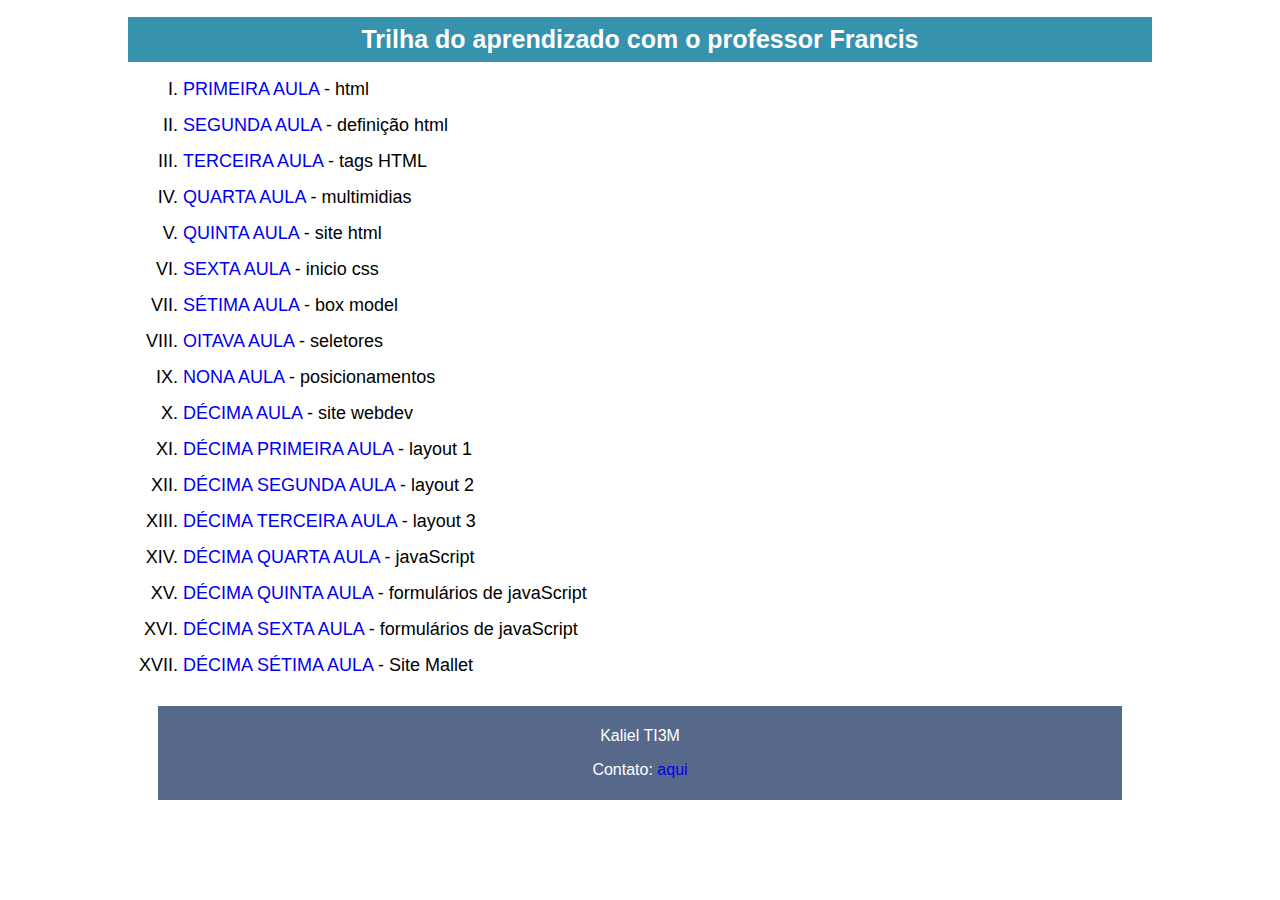
<file: index.html>
<!DOCTYPE html>
<html lang="en">
<head>
    <meta charset="UTF-8">
    <meta http-equiv="X-UA-Compatible" content="IE=edge">
    <meta name="viewport" content="width=device-width, initial-scale=1.0">
    <title>Trilha do Aprendizado</title>

    <link rel="stylesheet" href="style.css">

    <script type="text/javascript" src="js.js"></script>

</head>

<body>
    
    <header>
        <h1>Trilha do aprendizado com o professor Francis</h1>
    </header>

    <article>
        <section>
            <ol type="I">
                <li><a class="links" href="aulas/Aula01/Ex01.html">Primeira aula</a> - html</li>
                <li><a class="links" href="aulas/Aula02/RDE05_index_base.html">Segunda aula</a> - definição html</li>
                <li><a class="links" href="aulas/Aula05 - Atividade/index.html">Terceira aula</a> - tags HTML</li>
                <li><a class="links" href="aulas/Aula06 - Multimídias/Aula09-Multimídias.html">Quarta aula</a> - multimidias</li> 
                <li><a class="links" href="aulas/Aula07 - Atividade/index.html">Quinta aula</a> - site html</li>
                <li><a class="links" href="aulas/Aula08 - CSS/index.html">Sexta aula</a> - inicio css</li>
                <li><a class="links" href="aulas/Aula09 - Box Model/exercicio.html">Sétima aula</a> - box model</li>
                <li><a class="links" href="aulas/Aula10 - Seletores/RDE12_DWEB_Texto.html">Oitava aula</a> - seletores</li>
                <li><a class="links" href="aulas/Aula11 - Posicionamento/index.html">Nona aula</a> - posicionamentos</li>
                <li><a class="links" href="aulas/Aula12 - Projeto CSS/index.html">Décima aula</a> - site webdev</li>
                <li><a class="links" href="aulas/Aula13 - Layout/Aula21-Layout.html">Décima primeira aula</a> - layout 1</li>
                <li><a class="links" href="aulas/Aula13 - Layout/Aula21-Layout2.html">Décima segunda aula</a> - layout 2</li>
                <li><a class="links" href="aulas/Aula13 - Layout/Aula21-Layout3.html">Décima terceira aula</a> - layout 3</li>
                <li><a class="links" href="aulas/Aula14 - JavaScript/index.html">Décima quarta aula</a> - javaScript</li>
                <li><a class="links" href="aulas/Aula15 - Formulários/formularios.html">Décima quinta aula</a> - formulários de javaScript</li>
                <li><a class="links" href="aulas/Aula15 - Formulários/formularios2.html">Décima sexta aula</a> - formulários de javaScript</li>
                <li><a class="links" href="aulas/Aula16 - Site Mallet/index.html">Décima sétima aula</a> - Site Mallet</li>
            </ol>
        </section>
    </article>

    <footer>
        <p>Kaliel TI3M</p>
        <p>Contato: <a href="mailto:kalielvinicius99@gmail.com" class="email"> aqui</a>
    </footer>

</body>

</html>
</file>
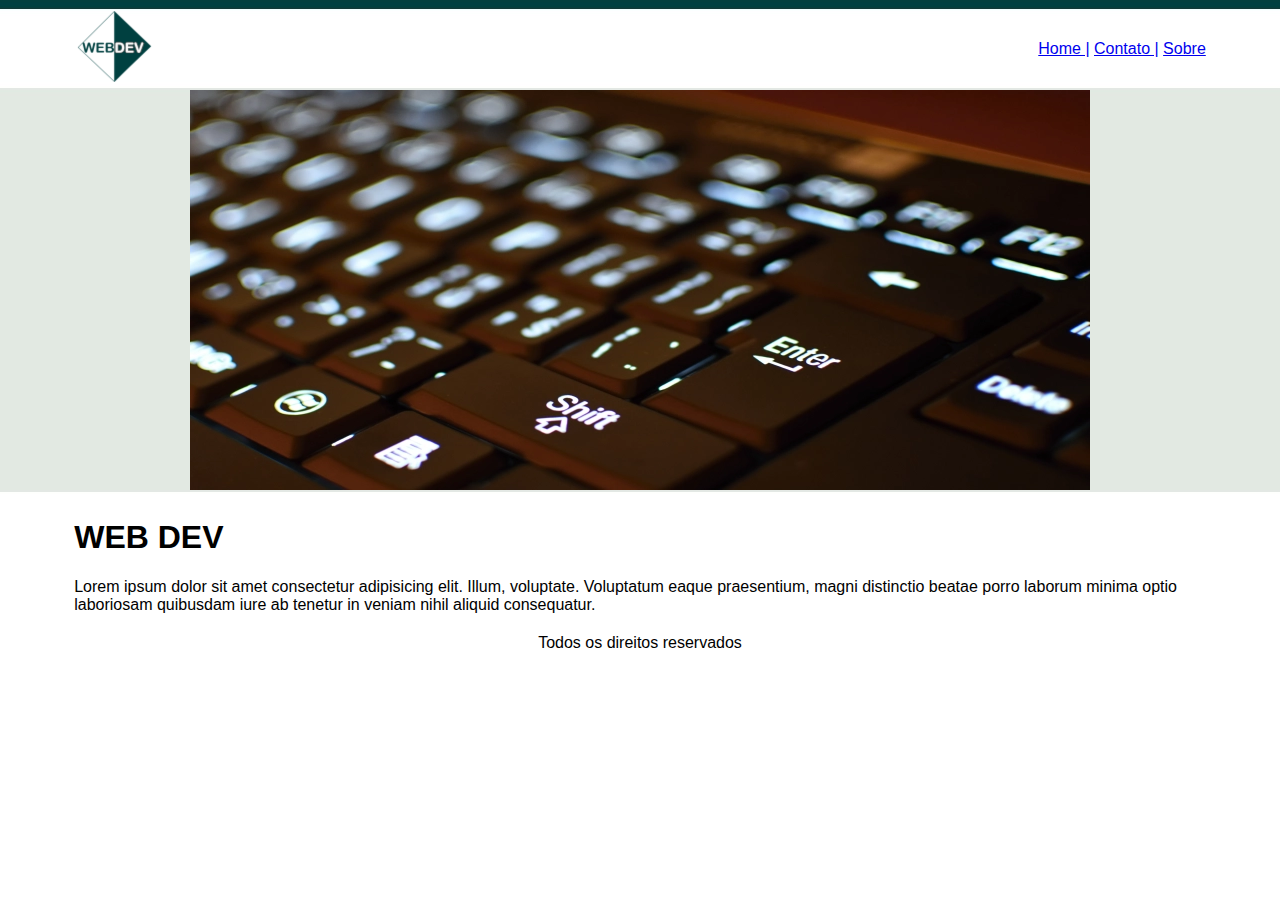
<file: aulas/Aula07 - Atividade/index.html>
<!DOCTYPE html>
<html lang="pt-BR">

<head>
    <meta charset="UTF-8">
    <meta http-equiv="X-UA-Compatible" content="IE=edge">
    <meta name="viewport" content="width=device-width, initial-scale=1.0">
    <title>WEB DEV</title>
</head>

<body background="img/fundo_index.jpg">
    <font face="arial">
    
    <table border="0" width="90%" align="center">
        <tr>
            <td>
                <img src="img/logo.png" alt="Logo WEB DEV">
            </td>
            <td align="right">
                <a href="index.html">Home |</a>
                <a href="contato.html">Contato |</a>
                <a href="sobre.html">Sobre</a>
            </td>
        </tr>

        <tr>
            <td colspan="2" align="center">
                <img src="img/keyboard-in-close-up.webp" alt="Foto da capa">
            </td>
        </tr>

        <tr>
            <td colspan="2">
                <h1>WEB DEV</h1>
                <p>Lorem ipsum dolor sit amet consectetur adipisicing elit. Illum, voluptate. Voluptatum eaque praesentium, magni distinctio beatae porro laborum minima optio laboriosam quibusdam iure ab tenetur in veniam nihil aliquid consequatur.</p>
            </td>
        </tr>

        <tr>
            <td colspan="2" align="center">
                Todos os direitos reservados
            </td>
        </tr>
    </table>

</font>
</body>


</html>
</file>
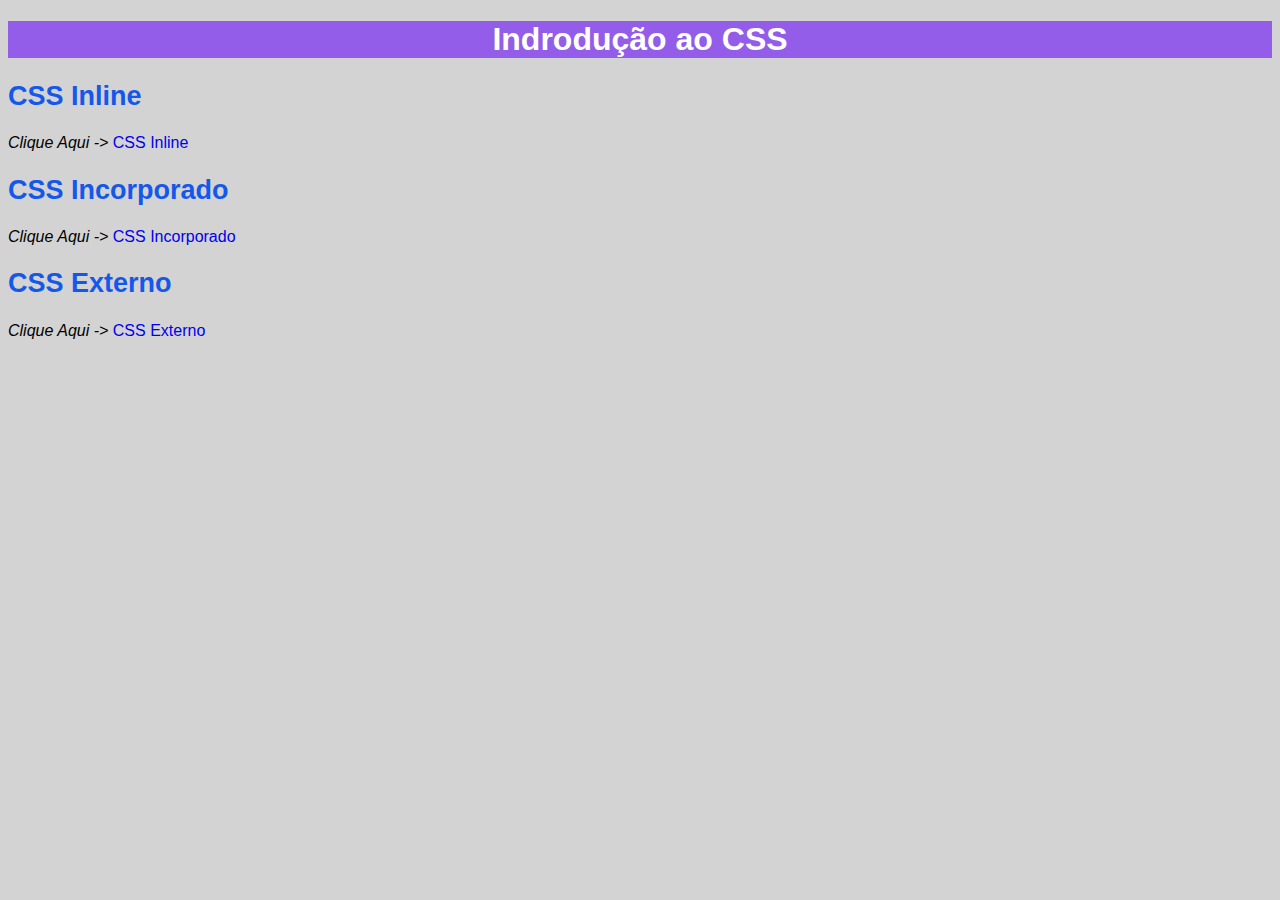
<file: aulas/Aula08 - CSS/index.html>
<!DOCTYPE html>
<html lang="en">
<head>
    <meta charset="UTF-8">
    <meta http-equiv="X-UA-Compatible" content="IE=edge">
    <meta name="viewport" content="width=device-width, initial-scale=1.0">
    <title>Introdução ao CSS</title>

    <link rel="stylesheet" href="css/style2.css"> 

</head>

<body>
    
    <h1>Indrodução ao CSS</h1>

    <h2>CSS Inline</h2>
    <em>Clique Aqui -></em> <a href="CSS_inline.html" target="_blank">CSS Inline</a>

    <h2>CSS Incorporado</h2>
    <em>Clique Aqui -></em> <a href="CSS_incorporado.html" target="_blank">CSS Incorporado</a>

    <h2>CSS Externo</h2>
    <em>Clique Aqui -></em> <a href="CSS_externo.html" target="_blank">CSS Externo</a>

</body>

</html>
</file>
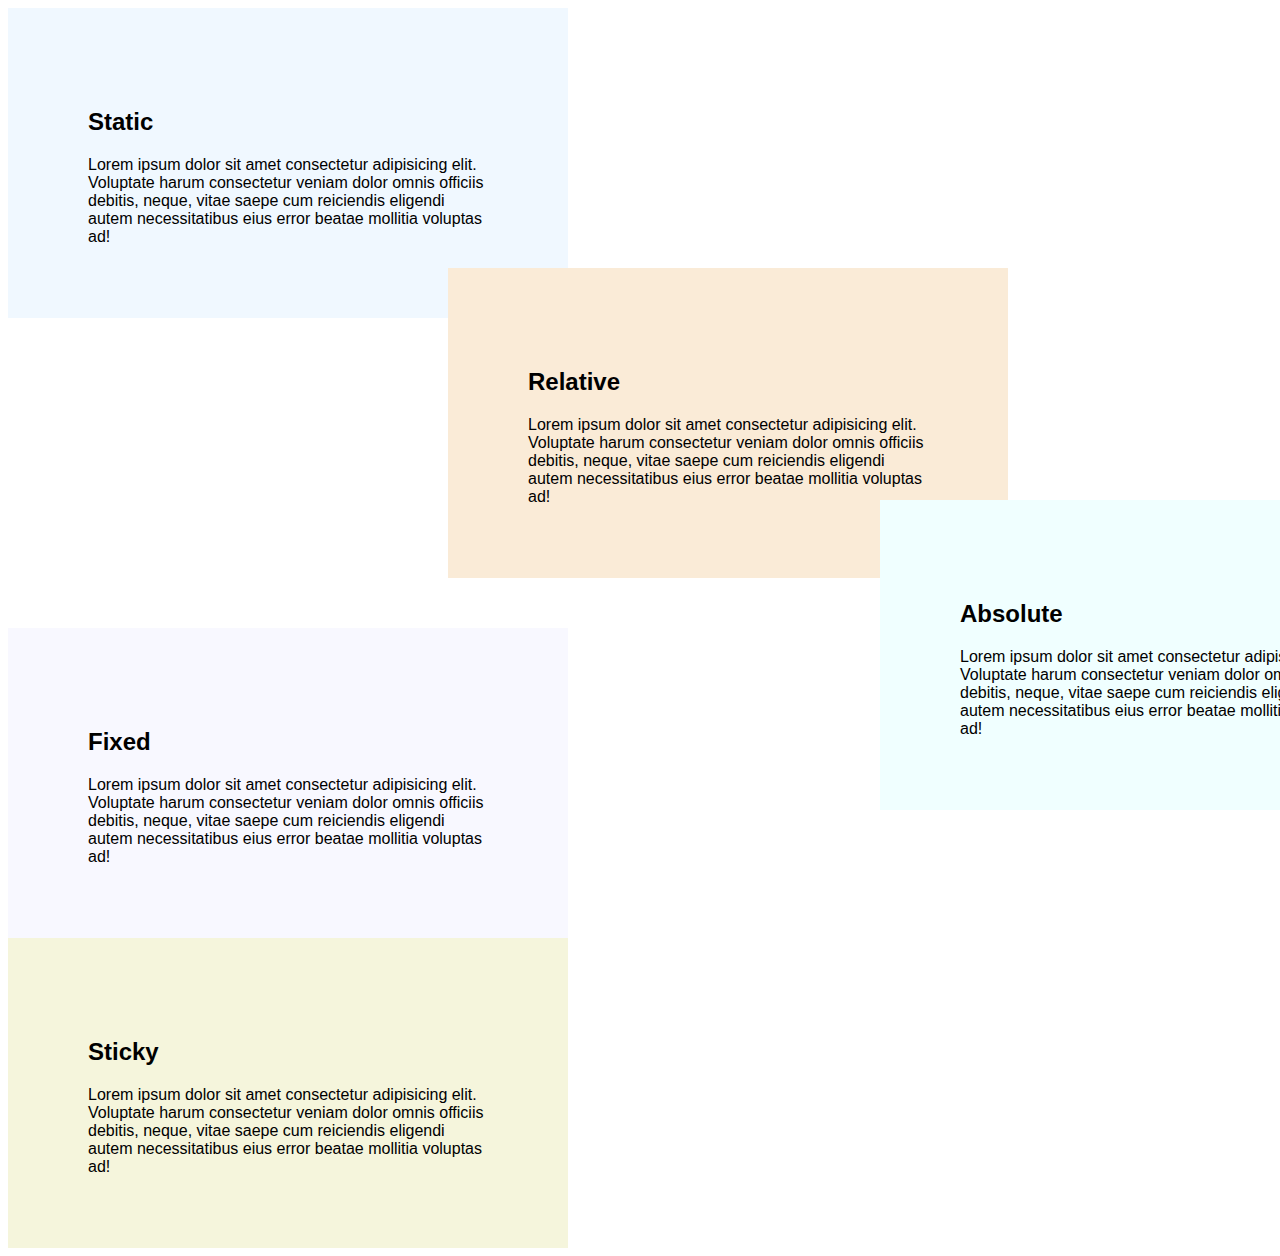
<file: aulas/Aula11 - Posicionamento/index.html>
<!DOCTYPE html>
<html lang="en">
<head>
    <meta charset="UTF-8">
    <meta http-equiv="X-UA-Compatible" content="IE=edge">
    <meta name="viewport" content="width=device-width, initial-scale=1.0">
    <title>Posicionamento</title>

    <link rel="stylesheet" href="style.css">

</head>

<body>
    
    <div class="box1">
        <h2>Static</h2>
        Lorem ipsum dolor sit amet consectetur adipisicing elit. Voluptate harum consectetur veniam dolor omnis officiis debitis, neque, vitae saepe cum reiciendis eligendi autem necessitatibus eius error beatae mollitia voluptas ad!
    </div>

    <div class="box2">
        <h2>Relative</h2>
        Lorem ipsum dolor sit amet consectetur adipisicing elit. Voluptate harum consectetur veniam dolor omnis officiis debitis, neque, vitae saepe cum reiciendis eligendi autem necessitatibus eius error beatae mollitia voluptas ad!
    </div>

    <div class="box3">
        <h2>Absolute</h2>
        Lorem ipsum dolor sit amet consectetur adipisicing elit. Voluptate harum consectetur veniam dolor omnis officiis debitis, neque, vitae saepe cum reiciendis eligendi autem necessitatibus eius error beatae mollitia voluptas ad!
    </div>

    <div class="box4">
        <h2>Fixed</h2>
        Lorem ipsum dolor sit amet consectetur adipisicing elit. Voluptate harum consectetur veniam dolor omnis officiis debitis, neque, vitae saepe cum reiciendis eligendi autem necessitatibus eius error beatae mollitia voluptas ad!
    </div>

    <div class="box5">
        <h2>Sticky</h2>
        Lorem ipsum dolor sit amet consectetur adipisicing elit. Voluptate harum consectetur veniam dolor omnis officiis debitis, neque, vitae saepe cum reiciendis eligendi autem necessitatibus eius error beatae mollitia voluptas ad!
    </div>

</body>

</html>
</file>
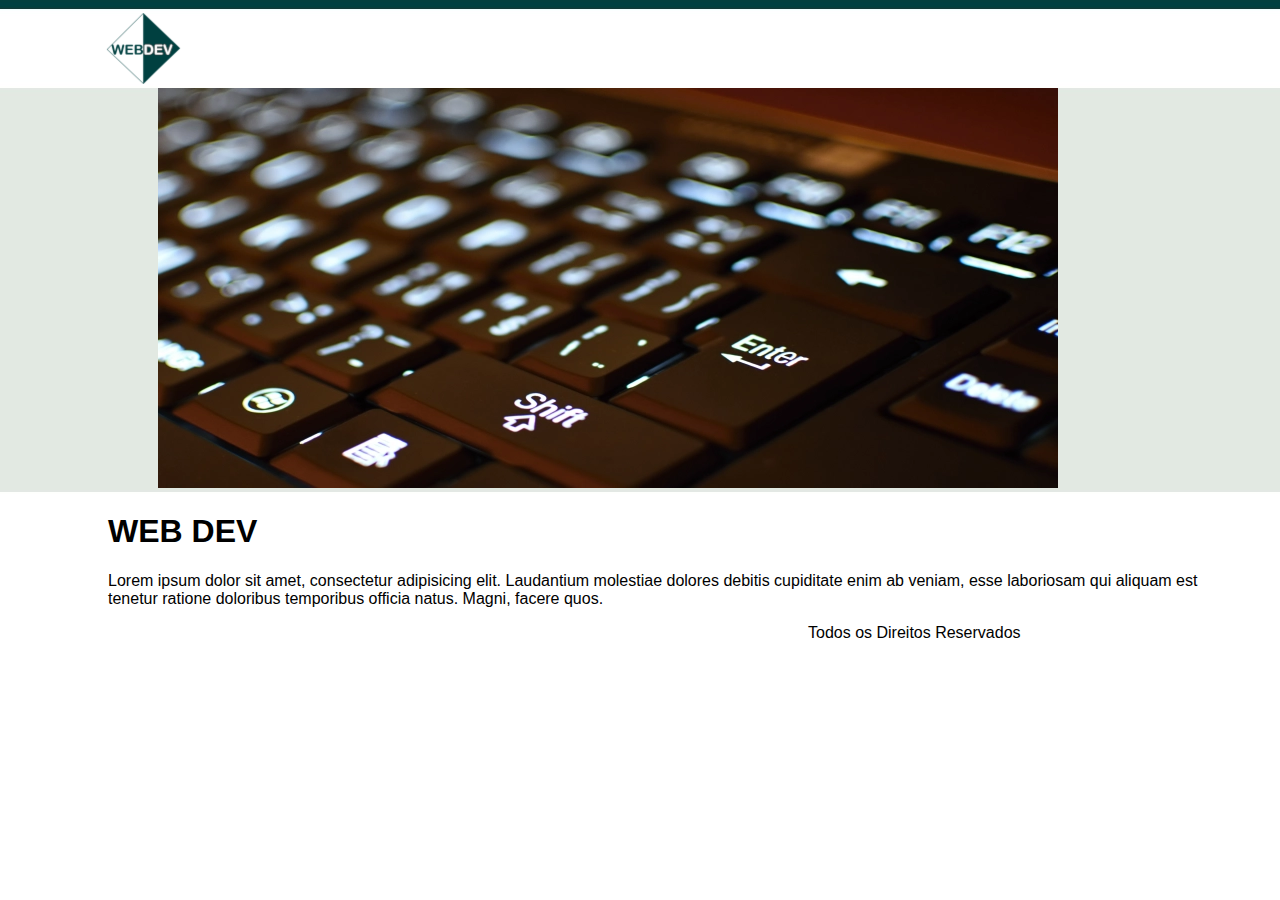
<file: aulas/Aula12 - Projeto CSS/index.html>
<!DOCTYPE html>
<html lang="en">
<head>
    <meta charset="UTF-8">
    <meta http-equiv="X-UA-Compatible" content="IE=edge">
    <meta name="viewport" content="width=device-width, initial-scale=1.0">
    <title>WEB DEV - CSS</title>

    <link rel="stylesheet" href="style.css">

</head>

<body background="img/fundo_index.jpg">
    
    <div class="principal">

        <div class="cabecalho">
            <div class="logo">
                <img src="img/logo.png" alt="logo">
            </div>
            <div class="navbar">
                <a href="index.html">Home </a>|
                <a href="contato.html">Contato </a>|
                <a href="sobre.html">Sobre</a>
            </div>
        </div>

        <div class="conteudo">
            <img src="img/keyboard-in-close-up.webp" alt="imagem principal">
        </div>

        <div class="rodape">
            <h1>WEB DEV</h1>
            <p>Lorem ipsum dolor sit amet, consectetur adipisicing elit. Laudantium molestiae dolores debitis cupiditate enim ab veniam, esse laboriosam qui aliquam est tenetur ratione doloribus temporibus officia natus. Magni, facere quos.</p>
            <p class="direitos">Todos os Direitos Reservados</p>
        </div>

    </div>

</body>

</html>
</file>
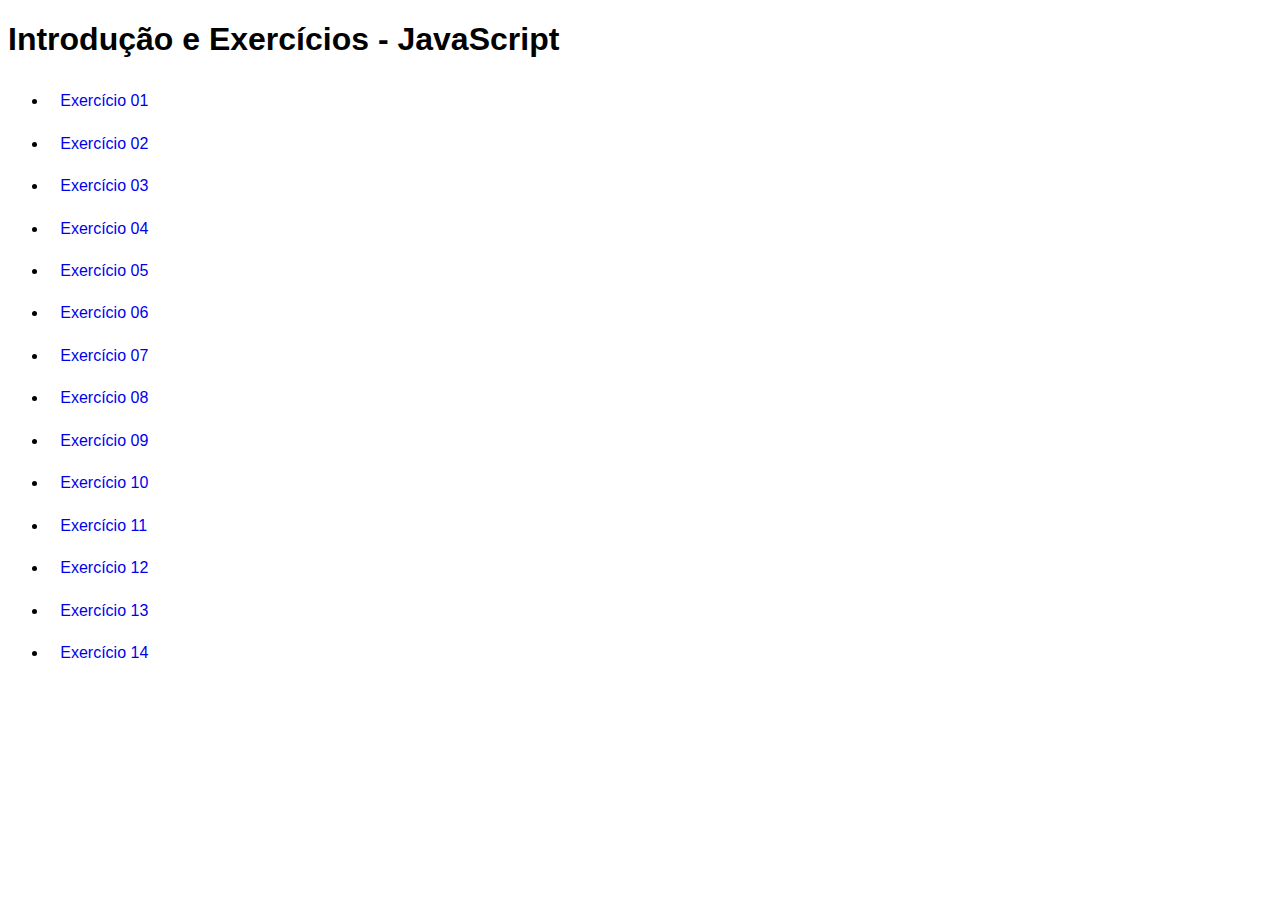
<file: aulas/Aula14 - JavaScript/index.html>
<!DOCTYPE html>
<html lang="en">
<head>
    <meta charset="UTF-8">
    <meta http-equiv="X-UA-Compatible" content="IE=edge">
    <meta name="viewport" content="width=device-width, initial-scale=1.0">
    <title>Introdução e Exercícios - JavaScript</title>

    <link rel="stylesheet" href="style.css">

</head>

<body>

    <h1>Introdução e Exercícios - JavaScript</h1>

    <ul>
        <li><a href="js_ex01.html">Exercício 01</a></li>
        <li><a href="js_ex02.html">Exercício 02</a></li>
        <li><a href="js_ex03.html">Exercício 03</a></li>
        <li><a href="js_ex04.html">Exercício 04</a></li>
        <li><a href="js_ex05.html">Exercício 05</a></li>
        <li><a href="js_ex06.html">Exercício 06</a></li>
        <li><a href="js_ex07.html">Exercício 07</a></li>
        <li><a href="js_ex08.html">Exercício 08</a></li>
        <li><a href="js_ex09.html">Exercício 09</a></li>
        <li><a href="js_ex10.html">Exercício 10</a></li>
        <li><a href="js_ex11.html">Exercício 11</a></li>
        <li><a href="js_ex12.html">Exercício 12</a></li>
        <li><a href="js_ex13.html">Exercício 13</a></li>
        <li><a href="js_ex14.html">Exercício 14</a></li>
    </ul>

</body>

</html>
</file>
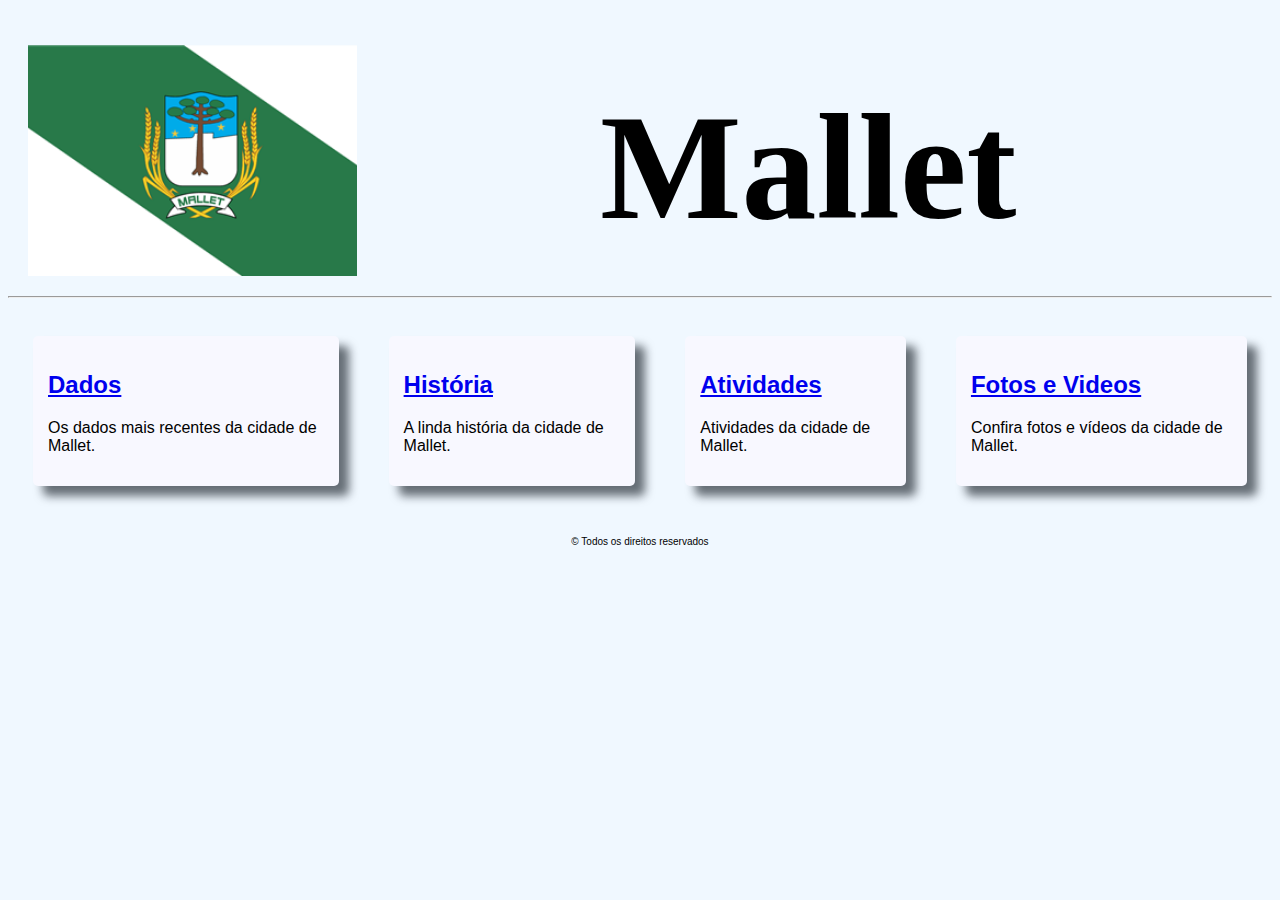
<file: aulas/Aula16 - Site Mallet/index.html>
<!DOCTYPE html>
<html lang="en">
<head>
    <meta charset="UTF-8">
    <meta http-equiv="X-UA-Compatible" content="IE=edge">
    <meta name="viewport" content="width=device-width, initial-scale=1.0">
    <title>Mallet</title>
    <link rel="stylesheet" href="CSS/layout01.css">
</head>
    <header> 
        <div class="logo">
           <picture>
               <img src="Img/mallt.png"  alt="logo">
           </picture>
           <p>
            <h1 class="title">Mallet</h1>
          </p>
        </div>
    </header>
    <main>
        <hr>
        <div class="principal">
            <div class="conteudo">
              <h2><a href="dados.html">Dados</a></h2>
              <p>Os dados mais recentes da cidade de Mallet.</p> 
            </div>
            
            <div class="conteudo">
              <h2><a href="historia.html">História</a></h2>
              <p>A linda história da cidade de Mallet.</p>
            </div>
            
            <div class="conteudo">
              <h2><a href="atividades.html">Atividades</a></h2>
              <p>Atividades da cidade de Mallet.</span></p>
            </div>
            <div class="conteudo">
              <h2><a href="FotosVideos.html">Fotos e Videos</a></h2>
              <p>Confira fotos e vídeos da cidade de Mallet.</p>
            </div>
          </div>
    </main>
    <footer>
      <div class="rodape">
        <p>© Todos os direitos reservados</p>
      </div>
    </footer>
</body>
</html>
</file>
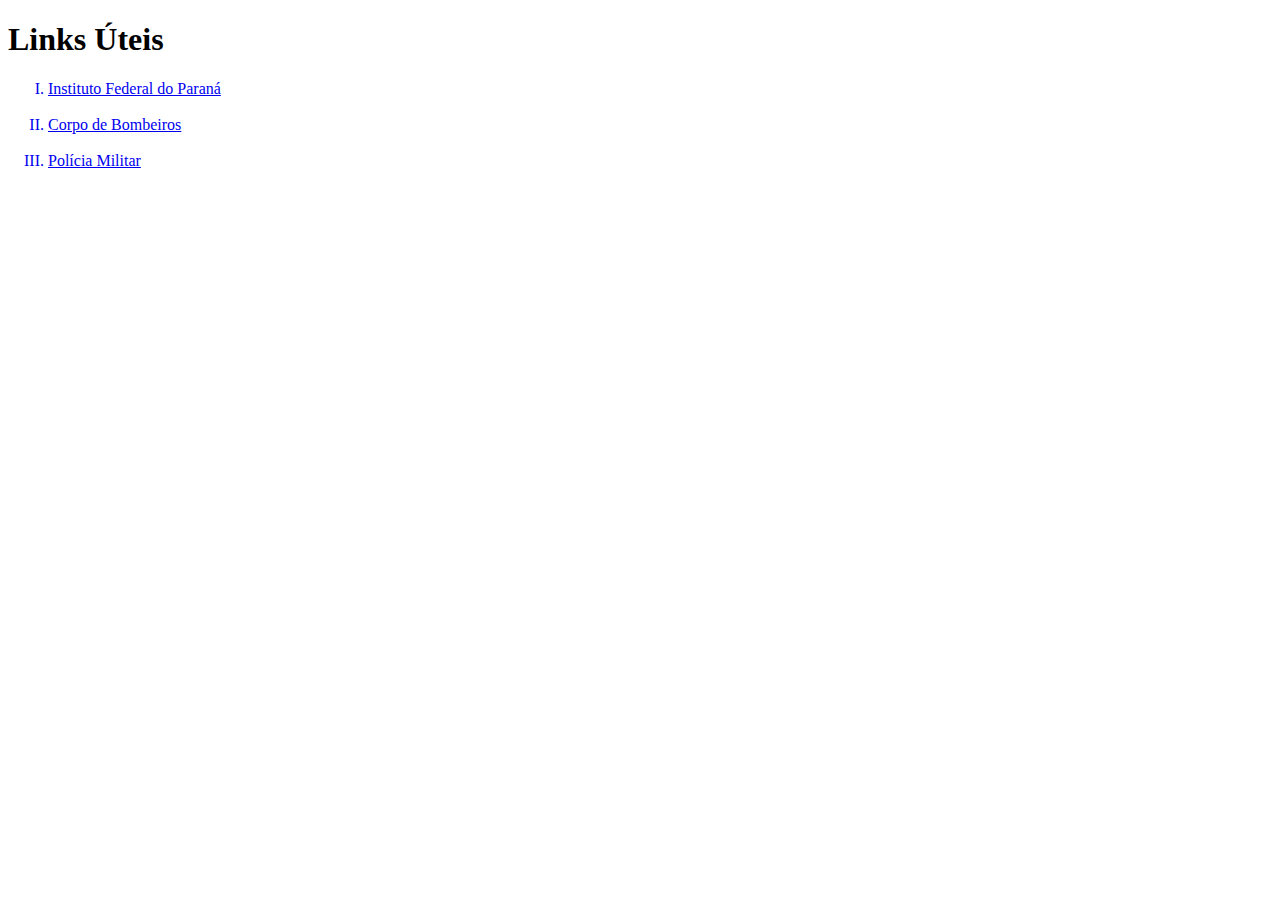
<file: aulas/Aula02/links_úteis.html>
<!DOCTYPE html>
<html lang="en">

<head>
    <meta charset="UTF-8">
    <meta http-equiv="X-UA-Compatible" content="IE=edge">
    <meta name="viewport" content="width=device-width, initial-scale=1.0">
    <title>Links Úteis</title>
</head>

<body>
    <h1>Links Úteis</h1>
    <ol type="I">
    <a href="https://irati.ifpr.edu.br/" target="_blank"><li>Instituto Federal do Paraná</li></a><br>
    <a href="https://www.bombeiros.pr.gov.br/" target="_blank"><li>Corpo de Bombeiros</li></a><br>
    <a href="https://www.pmpr.pr.gov.br/" target="_self"><li>Polícia Militar</li></a>
    </ol>
</body>

</html>
</file>
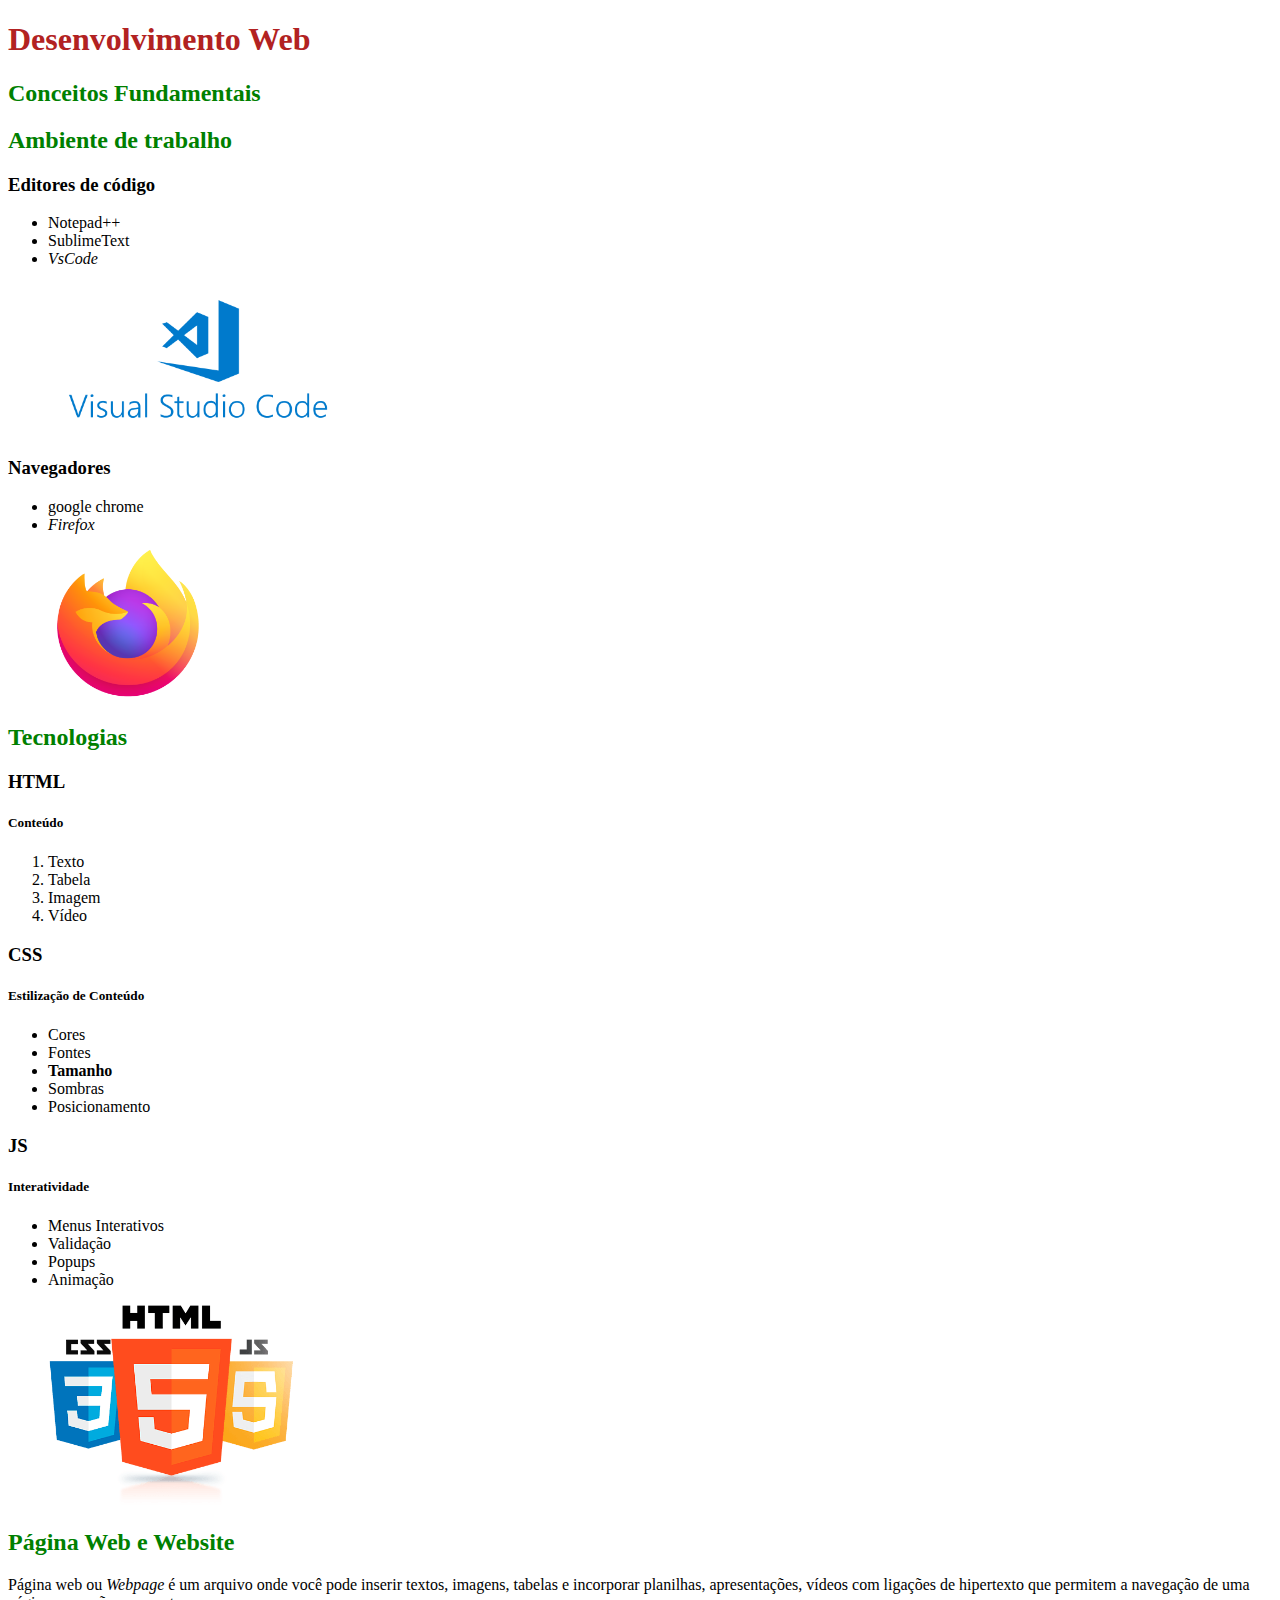
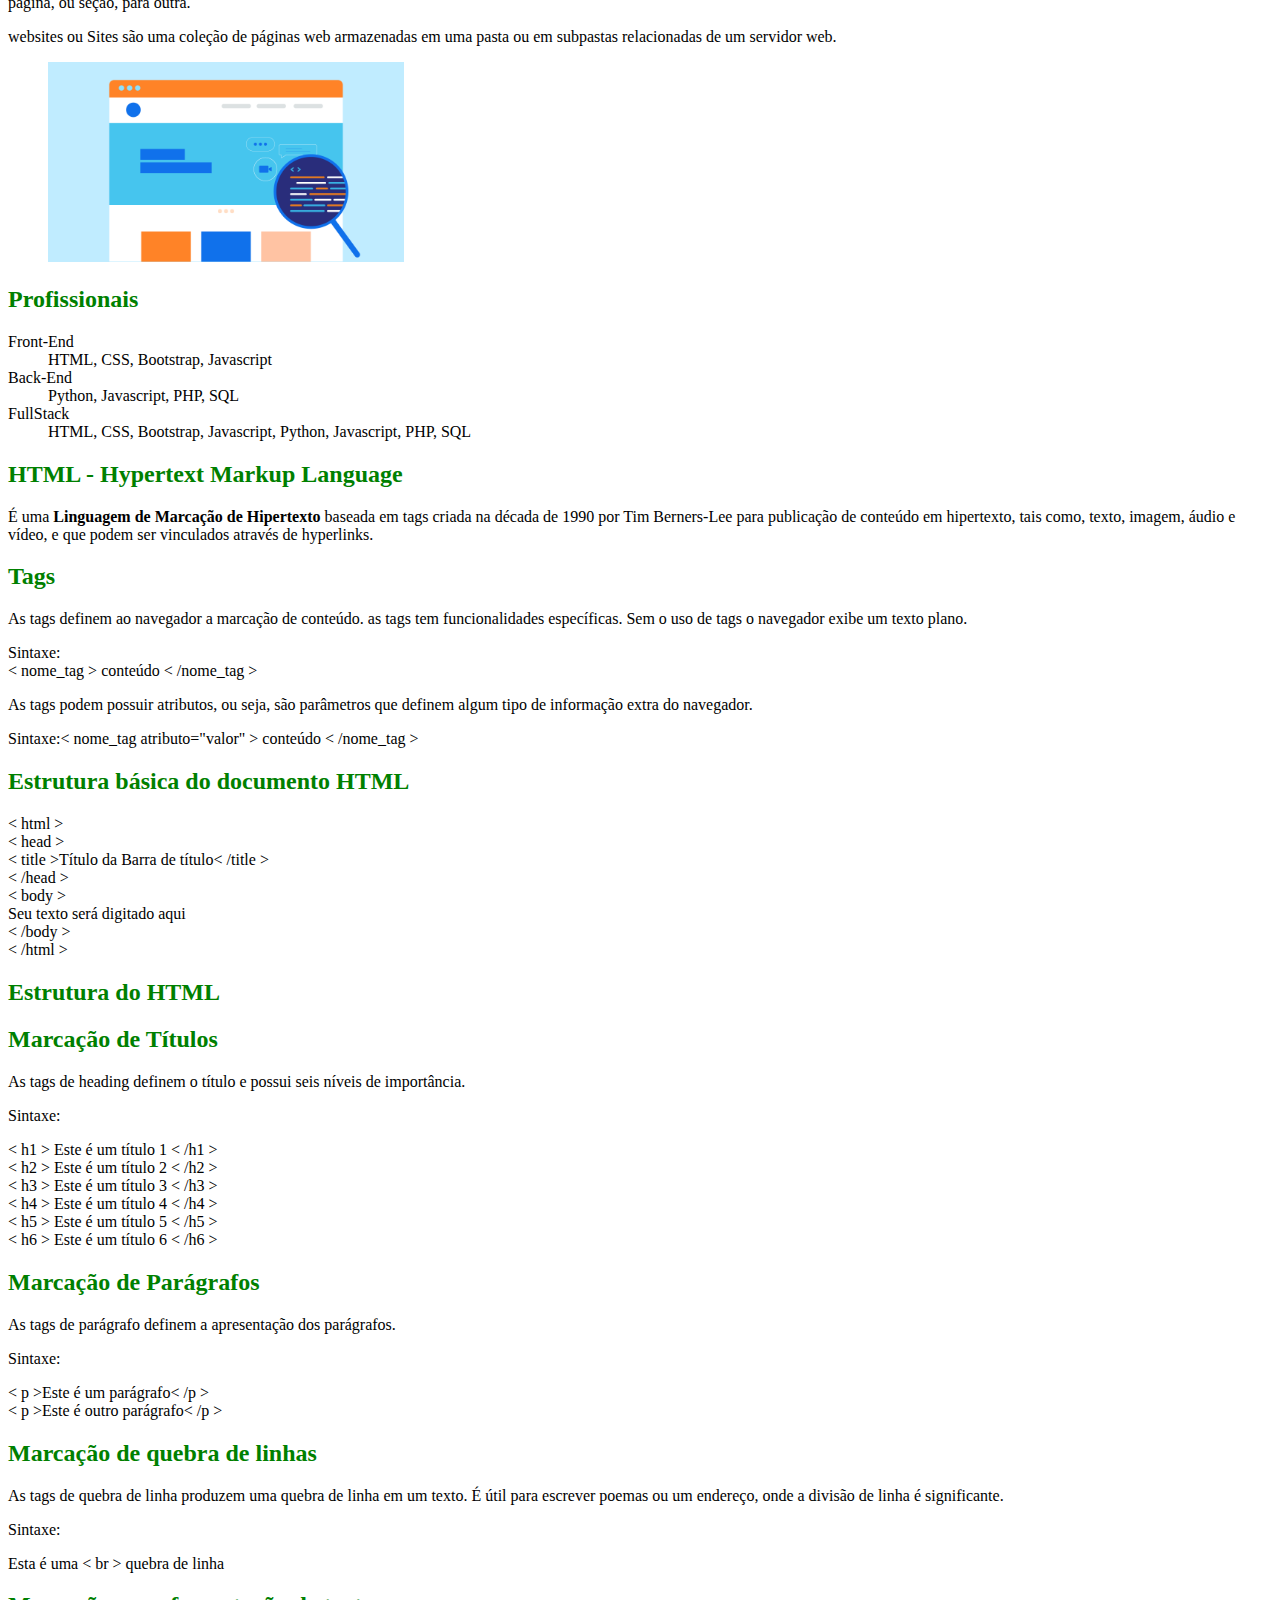
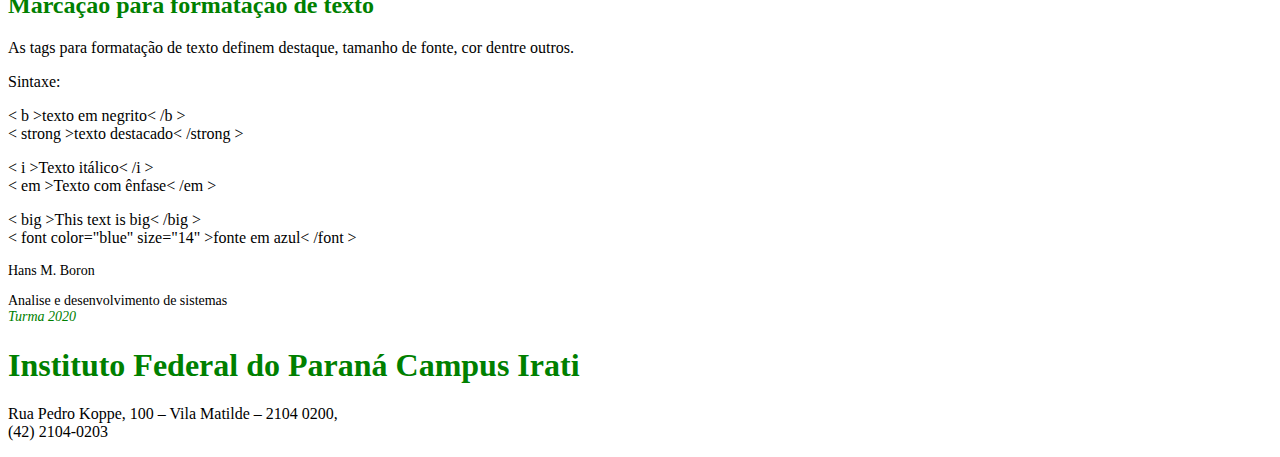
<file: aulas/Aula02/RDE03-Ex01-Hans_Boron.html>
<!DOCTYPE html>
<html lang="pt-br">

<head>
    <meta charset="UTF-8">
    <meta http-equiv="X-UA-Compatible" content="IE=edge">
    <meta name="viewport" content="width=device-width, initial-scale=1.0">
    <link rel="icon" href="img/favicon.ico" type="image/x-icon">
    <title>RDE03-EX01</title>
    <style>
        h2 {
            color: green;
        }
    </style>
</head>

<body>
    <h1 style="color: firebrick; font-weight: bolder;">Desenvolvimento Web</h1>
    <h2>Conceitos Fundamentais</h2>

    <h2>Ambiente de trabalho</h2>
    <h3>Editores de código</h3>
    <ul>
        <li>Notepad++</li>
        <li>SublimeText</li>
        <li><em>VsCode</em></li>
    </ul>

    <figure>
        <img src="img/vscode.png" alt="Visual Studio Code" height="150">
    </figure>

    <h3>Navegadores</h3>
    <ul>
        <li>google chrome</li>
        <li><em>Firefox</em></li>
    </ul>

    <figure>
        <img src="img/firefox.png" alt="Visual Studio Code" height="150">
    </figure>

    <h2>Tecnologias</h2>
    <h3>HTML</h3>
    <h5>Conteúdo</h5>
    <ol type="1">
        <li>Texto</li>
        <li>Tabela</li>
        <li>Imagem</li>
        <li>Vídeo</li>
    </ol>
    <h3>CSS</h3>
    <h5>Estilização de Conteúdo</h5>
    <ul>
        <li>Cores</li>
        <li>Fontes</li>
        <li><strong>Tamanho</strong></li>
        <li>Sombras</li>
        <li>Posicionamento</li>
    </ul>

    <h3>JS</h3>
    <h5>Interatividade</h5>
    <ul>
        <li>Menus Interativos</li>
        <li>Validação</li>
        <li>Popups</li>
        <li>Animação</li>
    </ul>

    <figure>
        <img src="img/html.png" alt="Visual Studio Code" height="200">
    </figure>

    <h2>Página Web e Website</h2>
    <p>Página web ou <em>Webpage</em> é um arquivo onde você pode inserir textos, imagens, tabelas e incorporar planilhas,
        apresentações, vídeos com ligações de hipertexto que permitem a navegação de uma página, ou seção, para outra.
    </p>
    <p>websites ou Sites são uma coleção de páginas web armazenadas em uma pasta ou em subpastas relacionadas de um
        servidor web.</p>

    <figure>
        <img src="img/webpage.png" alt="Visual Studio Code" height="200">
    </figure>

    <h2>Profissionais</h2>
    <dl>
        <dt>Front-End</dt>
        <dd>HTML, CSS, Bootstrap, Javascript</dd>
        <dt>Back-End</dt>
        <dd>Python, Javascript, PHP, SQL</dd>
        <dt>FullStack</dt>
        <dd>HTML, CSS, Bootstrap, Javascript, Python, Javascript, PHP, SQL</dd>
    </dl>

    <h2>HTML - Hypertext Markup Language</h2>
    <p>É uma <strong>Linguagem de Marcação de Hipertexto</strong> baseada em tags criada na década de 1990 por Tim Berners-Lee para
        publicação de conteúdo em hipertexto, tais como, texto, imagem, áudio e vídeo, e que podem ser vinculados
        através de hyperlinks.</p>

    <h2>Tags</h2>
    <p>As tags definem ao navegador a marcação de conteúdo. as tags tem funcionalidades específicas. Sem o uso de tags o
        navegador exibe um texto plano.</p>
    <p>Sintaxe:<br> &lt; nome_tag &gt; conteúdo &lt; /nome_tag &gt;</p>
    <p>As tags podem possuir atributos, ou seja, são parâmetros que definem algum tipo de informação extra do navegador.
    </p>
    <p>Sintaxe:&lt; nome_tag atributo="valor" &gt; conteúdo &lt; /nome_tag &gt;</p>

    <h2>Estrutura básica do documento HTML</h2>
    <p>&lt; html &gt;<br>&lt; head &gt;<br>&lt; title &gt;Título da Barra de título&lt; /title &gt;<br>&lt; /head
        &gt;<br>&lt; body &gt;<br>Seu texto será digitado aqui<br>&lt; /body &gt;<br>&lt; /html &gt;</p>

    <h2>Estrutura do HTML</h2>

    <h2>Marcação de Títulos</h2>
    <p>As tags de heading definem o título e possui seis níveis de importância.</p>
    <p>Sintaxe:</p>
    <p>&lt; h1 &gt; Este é um título 1 &lt; /h1 &gt;<br>&lt; h2 &gt; Este é um título 2 &lt; /h2 &gt;<br>&lt; h3 &gt;
        Este é um título 3 &lt; /h3 &gt;<br>&lt; h4 &gt; Este é um título 4 &lt; /h4 &gt;<br>&lt; h5 &gt; Este é um
        título 5 &lt; /h5 &gt;<br>&lt; h6 &gt; Este é um título 6 &lt; /h6 &gt;</p>

    <h2>Marcação de Parágrafos</h2>
    <p>As tags de parágrafo definem a apresentação dos parágrafos.</p>
    <p>Sintaxe:</p>
    <p>&lt; p &gt;Este é um parágrafo&lt; /p &gt;<br>&lt; p &gt;Este é outro parágrafo&lt; /p &gt;</p>

    <h2>Marcação de quebra de linhas</h2>
    <p>As tags de quebra de linha produzem uma quebra de linha em um texto. É útil para escrever poemas ou um endereço,
        onde a divisão de linha é significante.</p>
    <p>Sintaxe:</p>
    <p>Esta é uma &lt; br &gt; quebra de linha</p>

    <h2>Marcação para formatação de texto</h2>
    <p>As tags para formatação de texto definem destaque, tamanho de fonte, cor dentre outros.</p>
    <p>Sintaxe:</p>
    <p>&lt; b &gt;texto em negrito&lt; /b &gt;<br>&lt; strong &gt;texto destacado&lt; /strong &gt;</p>
    <p>&lt; i &gt;Texto itálico&lt; /i &gt;<br>&lt; em &gt;Texto com ênfase&lt; /em &gt;</p>
    <p>&lt; big &gt;This text is big&lt; /big &gt;<br>&lt; font color="blue" size="14" &gt;fonte em azul&lt; /font &gt;
    </p>

    <!-- Exercicios -->
    <p style="font-size: 14px;">Hans M. Boron</p>
    <p style="font-size: 14px;">Analise e desenvolvimento de sistemas<br><em style="color: green;">Turma 2020</em> </p>
    <h1 style="color: green;">Instituto Federal do Paraná Campus Irati</h1>
    <p>
        Rua Pedro Koppe, 100 – Vila Matilde – 2104 0200,<br>
        (42) 2104-0203
    </p>
</body>

</html>
</file>
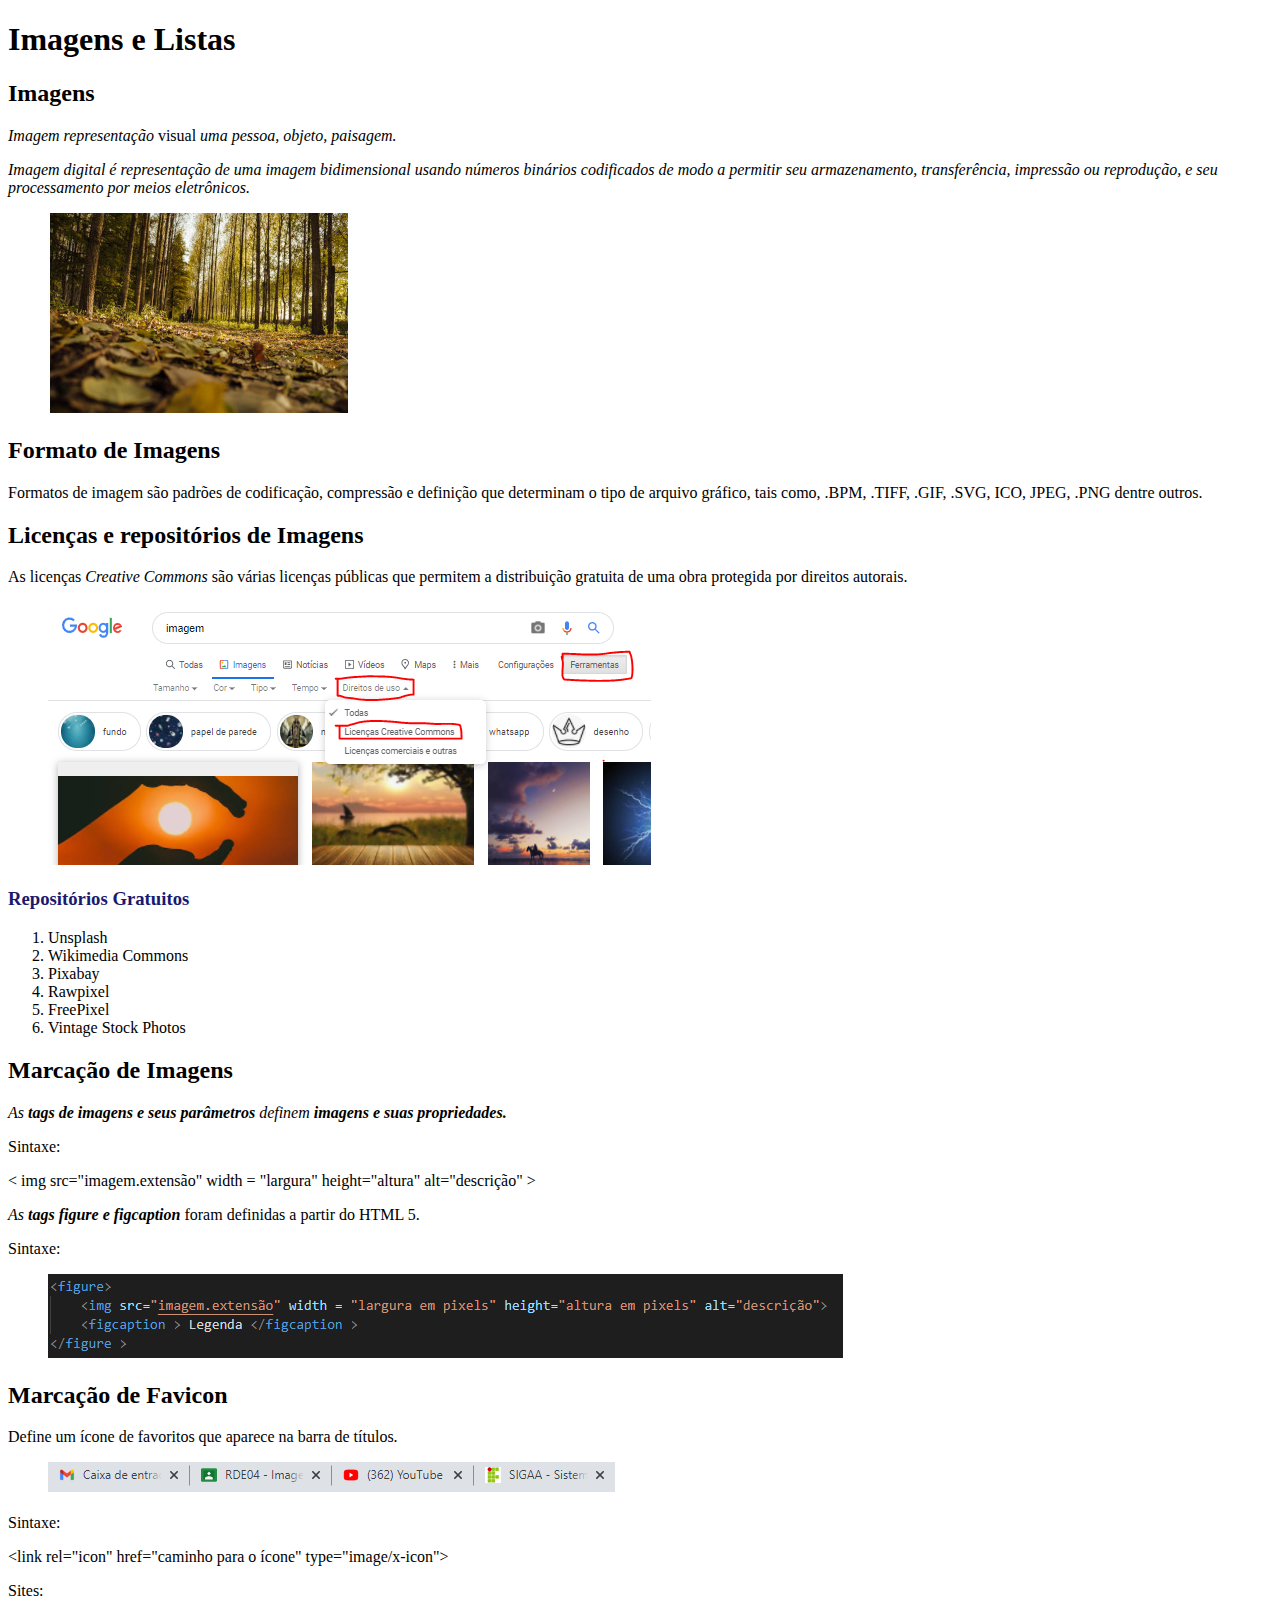
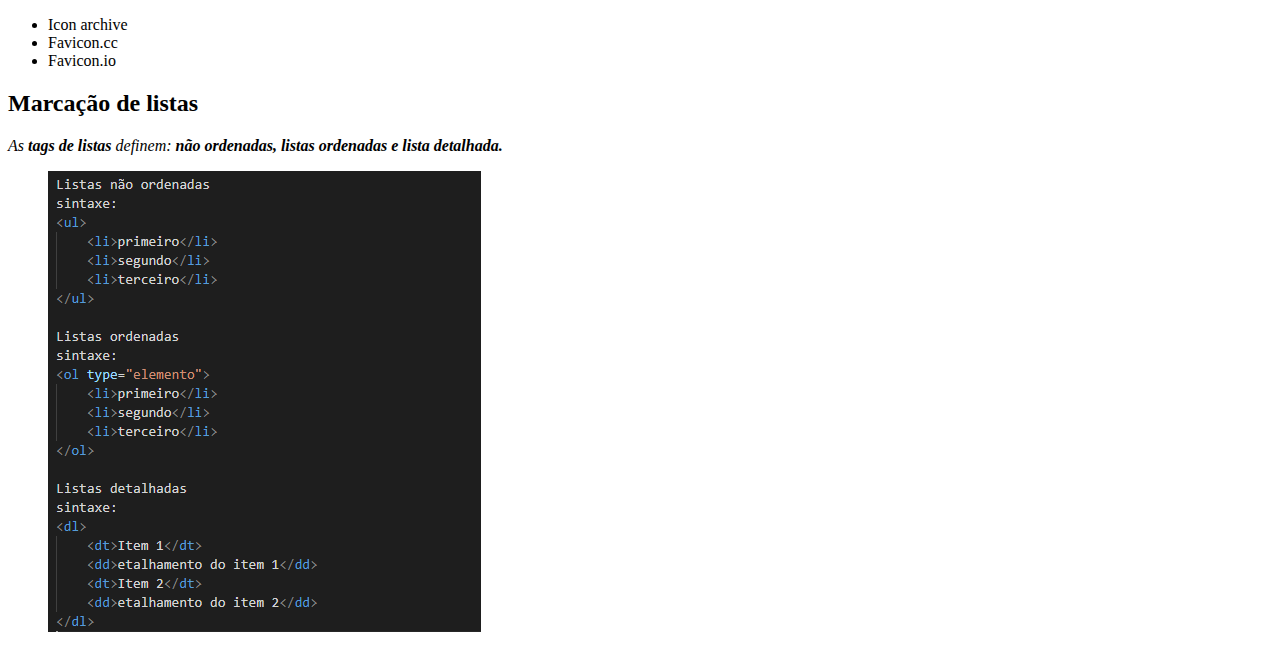
<file: aulas/Aula02/RDE04-Ex01-Mariele_Longato.html>
<!DOCTYPE html>
<html lang="pt-BR">
<head>
    <meta charset="UTF-8">
    <meta http-equiv="X-UA-Compatible" content="IE=edge">
    <meta name="viewport" content="width=device-width, initial-scale=1.0">
    <link rel="icon" href="img/favicon_ml.ico" type="image/x-icon">
    <title>Imagens e Listas</title>
</head>
<body>
    <h1>Imagens e Listas</h1>
    <h2>Imagens</h2>
    <p><em>Imagem representação</em> visual <em> uma pessoa, objeto, paisagem.</em></p>
    <p><i>Imagem digital é representação de uma imagem bidimensional usando números binários codificados de modo a permitir seu armazenamento, transferência, impressão ou reprodução, e seu processamento por meios eletrônicos.</i></p>
    <figure>
        <img src ="img/paisagem.jpeg" alt="paisagem">
    </figure>
    <h2>Formato de Imagens</h2>
    <p>Formatos de imagem são padrões de codificação, compressão e definição que determinam o tipo de arquivo gráfico, tais como, .BPM, .TIFF, .GIF, .SVG, ICO, JPEG, .PNG dentre outros.</p>

    <h2>Licenças e repositórios de Imagens</h2>
    <p>As licenças <i>Creative Commons</i> são várias licenças públicas que permitem a distribuição gratuita de uma obra protegida por direitos autorais.</p>
    <figure>
        <img src="img/licenca.jpg" alt="Creative Commons">
    </figure>
    <h3><font color ="#191970">Repositórios Gratuitos</font></h3>
    <ol>
        <li>Unsplash</li>
        <li>Wikimedia Commons</li>
        <li>Pixabay</li>
        <li>Rawpixel</li>
        <li>FreePixel</li>
        <li>Vintage Stock Photos</li>
    </ol>
        
    <h2>Marcação de Imagens</h2>
    <p><em>As <b>tags de imagens e seus parâmetros</b> definem <strong> imagens e suas propriedades.</strong></em></p>
    <p>Sintaxe:</p>
    <p>&lt; img src="imagem.extensão" width = "largura" height="altura" alt="descrição" &gt;</p>

    <p><i>As <b>tags figure e figcaption</b></i> foram definidas a partir do HTML 5.</p>
    <p>Sintaxe:</p>
    <figure>
        <img src ="img/sintaxe_imagem.jpg" alt="Sintaxe tag imagem">
    </figure>
    <h2>Marcação de Favicon</h2>
    <p>Define um ícone de favoritos que aparece na barra de títulos.</p>
    <figure>
        <img src="img/favicon.jpeg" alt="Exemplo de favicon">
    </figure>
    <p>Sintaxe:</p>
    <p>&lt;link rel="icon" href="caminho para o ícone" type="image/x-icon"&gt; </p>
    <p>Sites:</p>
    <ul>
        <li>Icon archive</li>
        <li>Favicon.cc</li>
        <li>Favicon.io</li>
    </ul>
    <h2>Marcação de listas</h2>
    <p><em>As <b>tags de listas</b> definem: <strong> não ordenadas, listas ordenadas e lista detalhada.</strong></em></p>
    <figure>
        <img src="img/listas.jpg" alt="Sintaxe listas">
    </figure>

</body>
</html>
</file>
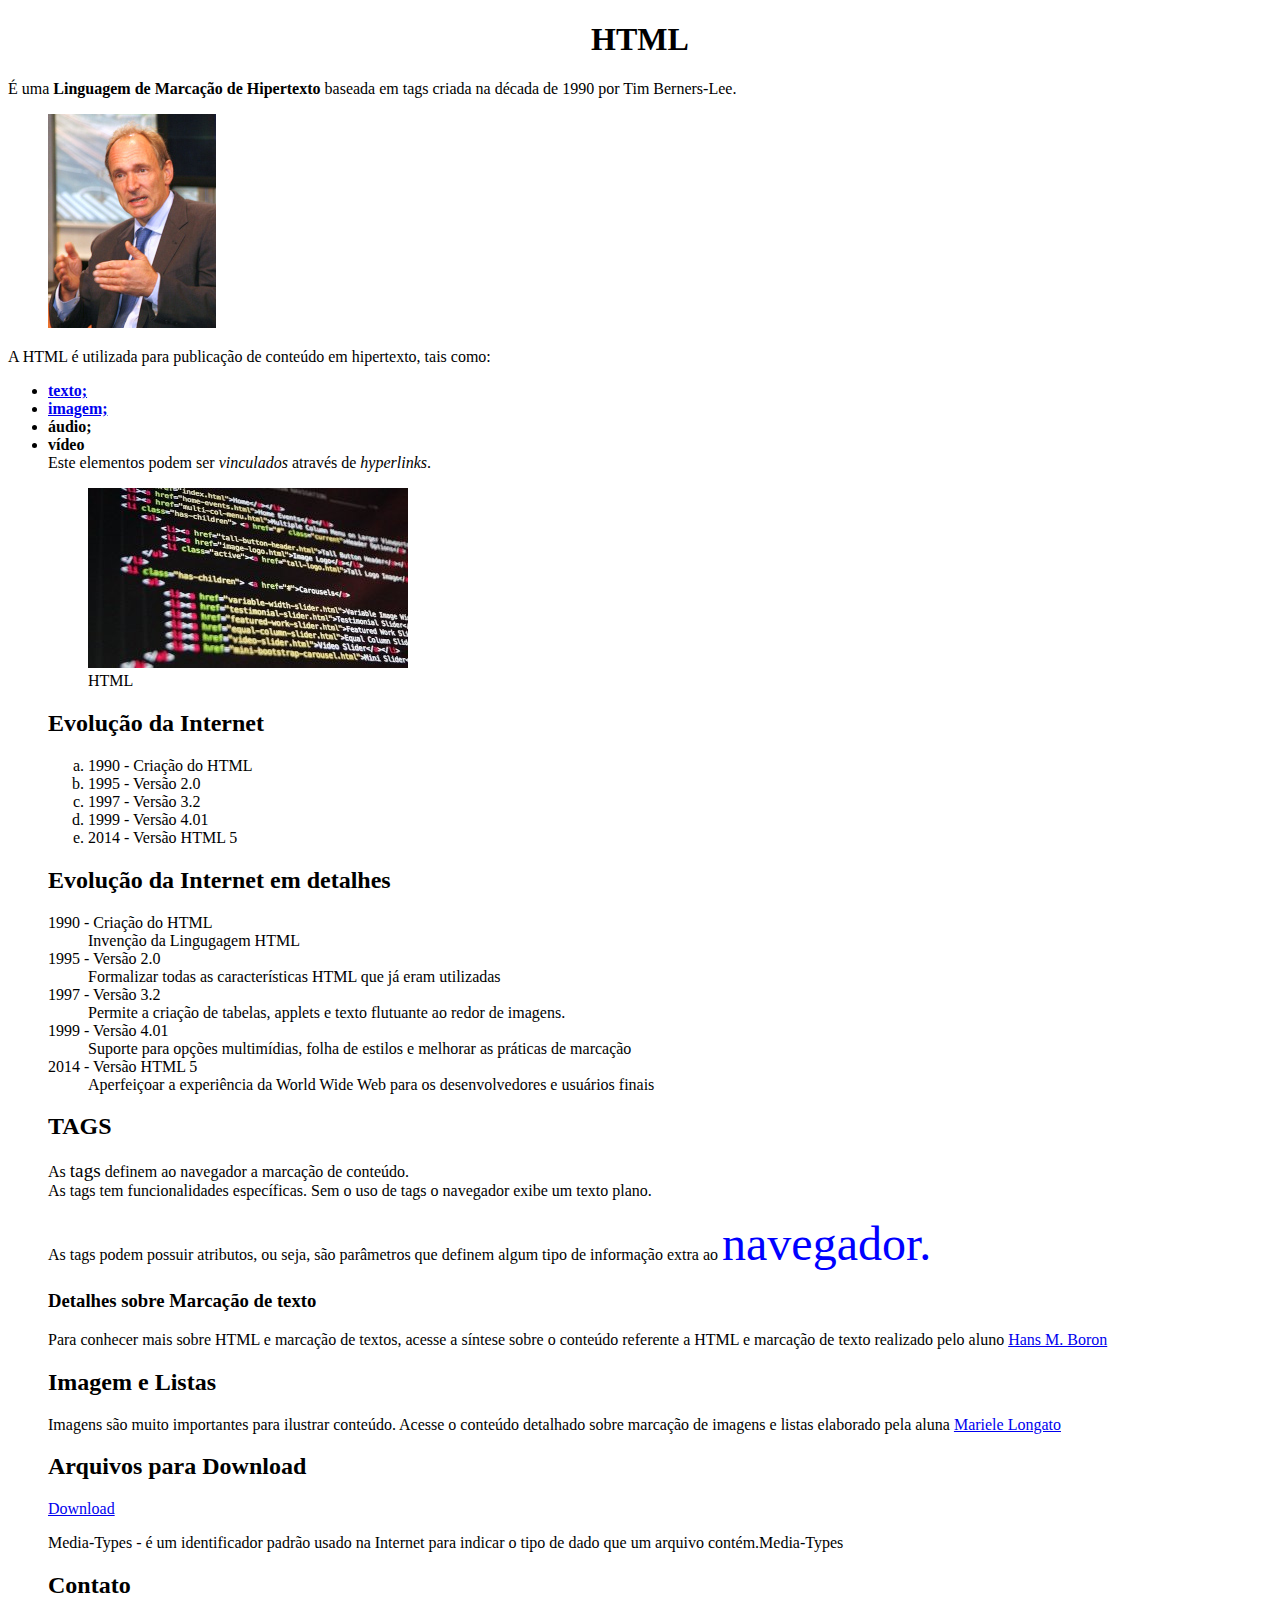
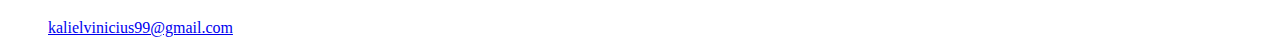
<file: aulas/Aula02/RDE05_index_base.html>
<!DOCTYPE html>
<html lang="pt-BR">
<head>
    <meta charset="UTF-8">
    <meta http-equiv="X-UA-Compatible" content="IE=edge">
    <meta name="viewport" content="width=device-width, initial-scale=1.0">
    <link rel="icon" href="img/favicon2.ico" type="image/x-icon">
    <title>HTML - Definições </title>
</head>

<body>
    <h1><center>HTML</center></h1>
        <p>É uma <b> Linguagem de Marcação de Hipertexto </b> baseada em tags criada na década de 1990 por Tim Berners-Lee.</p>
        <p> <figure>
                <a href="img/Tim_Berners-Lee-Knight_full.jpg">
                <img src="img/TimBernersLee.jpg" alt="Tim Berners-Lee"> 
                </a>
             </figure>
           
        </p>
        <p>A  HTML  é utilizada para publicação de conteúdo em hipertexto, tais como:
            <ul> 
                <li><strong><a href="#texto">texto;</a></li>
                <li><a href="#imagem">imagem;</a></li>
                <li>áudio;</li>
                <li>vídeo</strong> 
                    
        <br>Este elementos podem ser <i>vinculados</i> através de <em>hyperlinks</em>.</p>
            <figure>
                <a href="https://pt.wikipedia.org/wiki/HTML">
                <img src="img/html.jpg" alt="Imagem de um documento HTML">
                </a>
                <figcaption>HTML</figcaption>
            </figure>
    
        <h2>Evolução da Internet</h2>
            <ol type="a">
                <li>1990 - Criação do HTML</li>
                <li>1995 - Versão 2.0</li>
                <li>1997 - Versão 3.2</li>
                <li>1999 - Versão 4.01</li>
                <li>2014 - Versão HTML 5</li>
            </ol>
        
        <h2> Evolução da Internet em detalhes</h2>
            <dl>
                <dt>1990 - Criação do HTML</dt>
                <dd> Invenção da Lingugagem HTML</dd>
                <dt>1995 - Versão 2.0</dt>
                <dd>Formalizar todas as características HTML que já eram utilizadas</dd>
                <dt>1997 - Versão 3.2</dt>
                <dd>Permite a criação de tabelas, applets e texto flutuante ao redor de imagens.</dd>
                <dt>1999 - Versão 4.01</dt>
                <dd>Suporte para opções multimídias, folha de estilos e melhorar as práticas de marcação</dd>
                <dt>2014 - Versão HTML 5</dt>
                <dd>Aperfeiçoar a experiência da World Wide Web para os desenvolvedores e usuários finais</dd>
            </dl>
           
         <h2>TAGS</h2>
            <p>As <big>tags</big> definem ao navegador a marcação de conteúdo.<br> As tags tem funcionalidades específicas. Sem o uso de tags o navegador exibe um texto plano.</p>
            <p>As tags podem possuir atributos, ou seja, são parâmetros que definem algum tipo de informação extra ao <font color="blue" size="14">navegador.</font></p>

            <h3><a name="texto">Detalhes sobre Marcação de texto</a></h3>
                <p>Para conhecer mais sobre HTML e marcação de textos, acesse a síntese sobre o conteúdo referente a HTML e marcação de texto realizado pelo aluno <a href="RDE03-Ex01-Hans_Boron.html">Hans M. Boron</a></p>
        
        <h2 id="imagem">Imagem e Listas</h2>
            <p>
                Imagens são muito importantes para ilustrar conteúdo. Acesse o conteúdo detalhado sobre marcação de imagens e  listas elaborado pela aluna <a href="RDE04-Ex01-Mariele_Longato.html">Mariele Longato</a>
            </p>
        
        <h2> Arquivos para Download</h2>
            <p>
                <a href="img.zip" download="img.zip" type="application/zip">Download</a>
            </p>
             

            <p>Media-Types - é um identificador padrão usado na Internet para indicar o tipo de dado que um arquivo contém.Media-Types</p>

         <h2>Contato</h2>
         <p>
           <a href="mailto:kalielvinicius99@gmail.com">kalielvinicius99@gmail.com</a>
         </p> 
         
         


</body>
</html>
</file>
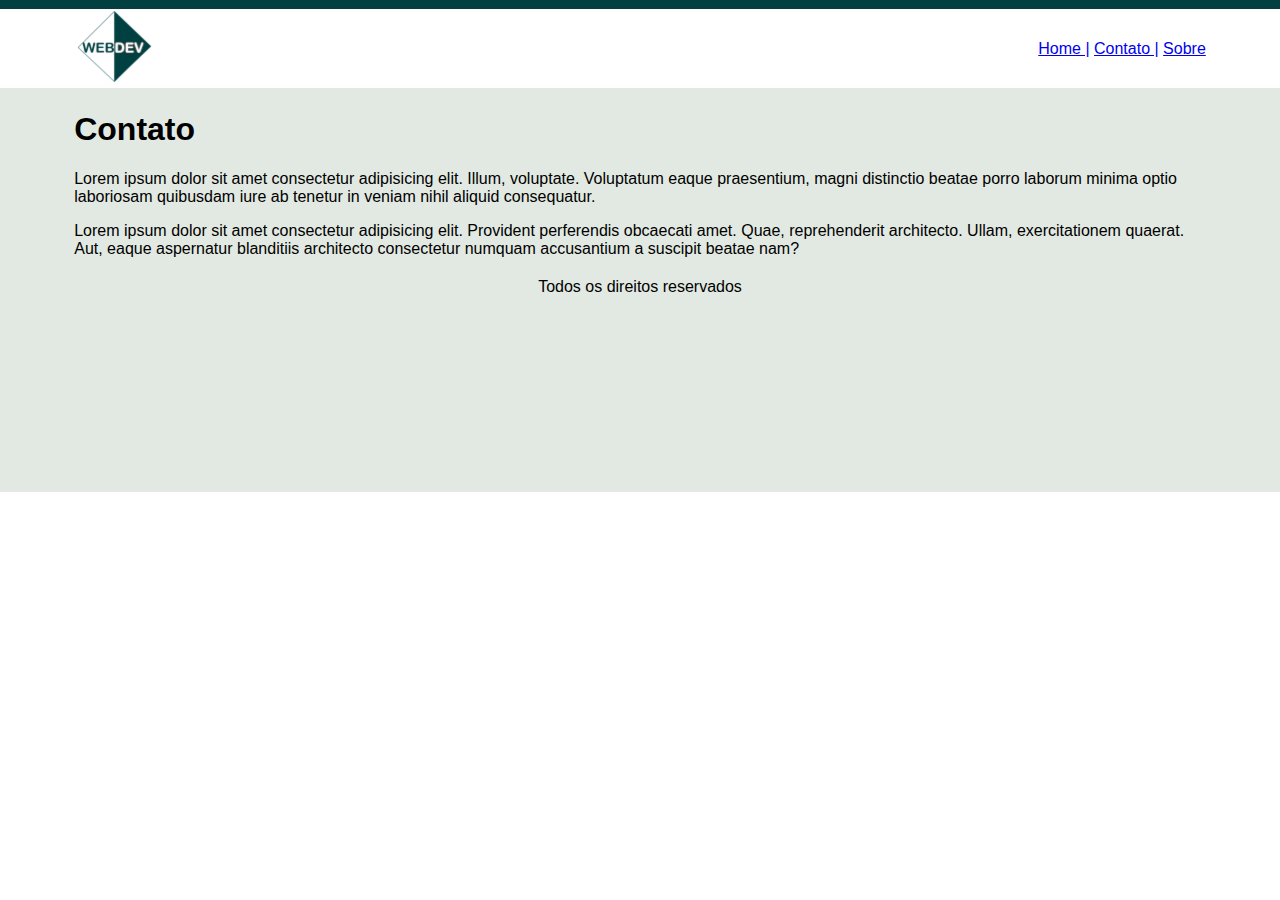
<file: aulas/Aula07 - Atividade/contato.html>
<!DOCTYPE html>
<html lang="pt-BR">

<head>
    <meta charset="UTF-8">
    <meta http-equiv="X-UA-Compatible" content="IE=edge">
    <meta name="viewport" content="width=device-width, initial-scale=1.0">
    <title>Contato</title>
</head>

<body background="img/fundo_index.jpg">
    <font face="arial">
    
    <table border="0" width="90%" align="center">
        <tr>
            <td>
                <img src="img/logo.png" alt="Logo WEB DEV">
            </td>
            <td align="right">
                <a href="index.html">Home |</a>
                <a href="contato.html">Contato |</a>
                <a href="sobre.html">Sobre</a>
            </td>
        </tr>

        <tr>
            <td colspan="2">
                <h1>Contato</h1>
                <p>Lorem ipsum dolor sit amet consectetur adipisicing elit. Illum, voluptate. Voluptatum eaque praesentium, magni distinctio beatae porro laborum minima optio laboriosam quibusdam iure ab tenetur in veniam nihil aliquid consequatur.</p>
                <p>Lorem ipsum dolor sit amet consectetur adipisicing elit. Provident perferendis obcaecati amet. Quae, reprehenderit architecto. Ullam, exercitationem quaerat. Aut, eaque aspernatur blanditiis architecto consectetur numquam accusantium a suscipit beatae nam?</p>
            </td>
        </tr>

        <tr>
            <td colspan="2" align="center">
                Todos os direitos reservados
            </td>
        </tr>
    </table>
</font>
</body>

</html>
</file>
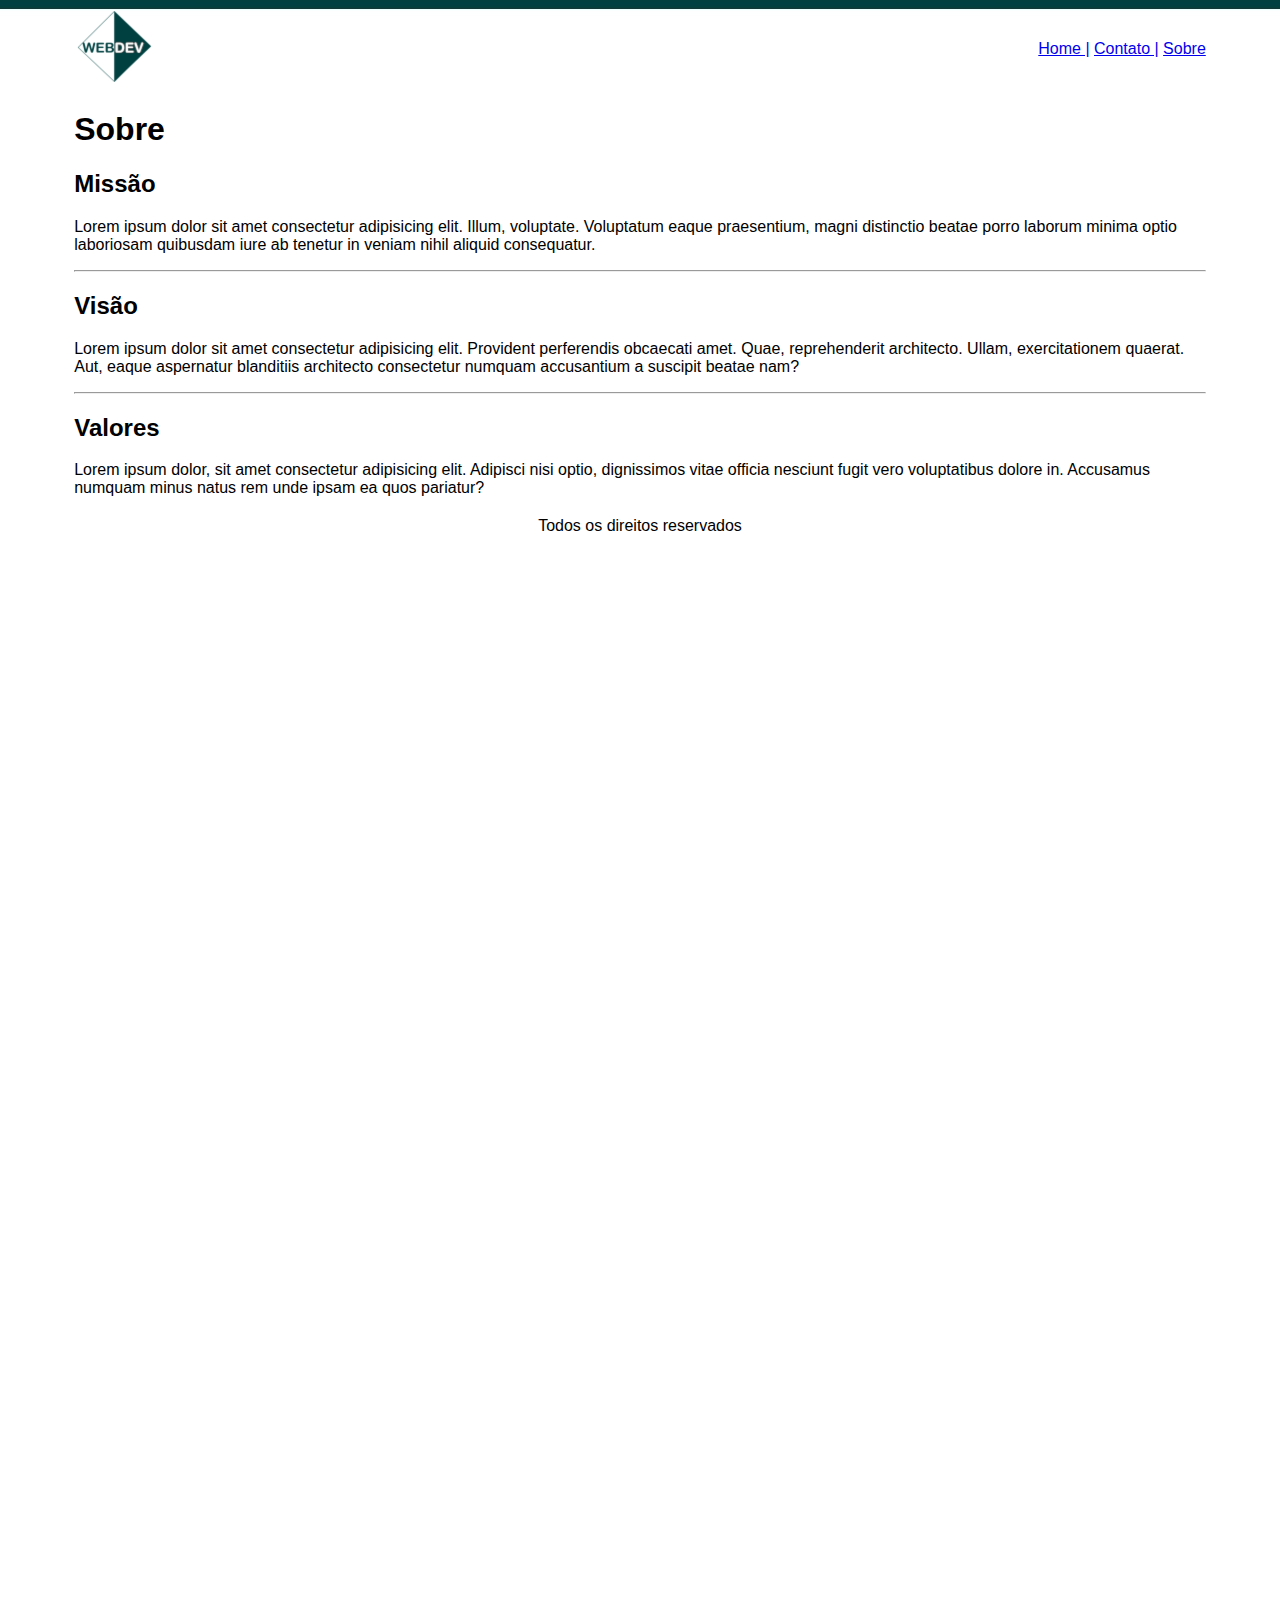
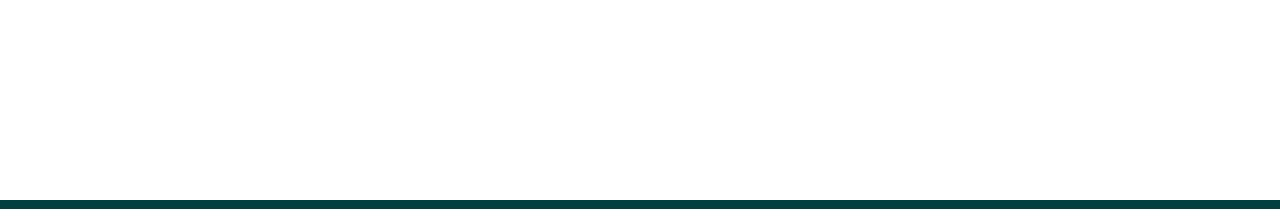
<file: aulas/Aula07 - Atividade/sobre.html>
<!DOCTYPE html>
<html lang="pt-BR">

<head>
    <meta charset="UTF-8">
    <meta http-equiv="X-UA-Compatible" content="IE=edge">
    <meta name="viewport" content="width=device-width, initial-scale=1.0">
    <title>Sobre</title>
</head>

<body background="img/fundo_sec.jpg">
    <font face="arial">
    
    <table border="0" width="90%" align="center">
        <tr>
            <td>
                <img src="img/logo.png" alt="Logo WEB DEV">
            </td>
            <td align="right">
                <a href="index.html">Home |</a>
                <a href="contato.html">Contato |</a>
                <a href="sobre.html">Sobre</a>
            </td>
        </tr>

        <tr>
            <td colspan="2">
                <h1>Sobre</h1>
                
                <h2>Missão</h2>
                <p>Lorem ipsum dolor sit amet consectetur adipisicing elit. Illum, voluptate. Voluptatum eaque praesentium, magni distinctio beatae porro laborum minima optio laboriosam quibusdam iure ab tenetur in veniam nihil aliquid consequatur.</p>

                <hr>

                <h2>Visão</h2>
                <p>Lorem ipsum dolor sit amet consectetur adipisicing elit. Provident perferendis obcaecati amet. Quae, reprehenderit architecto. Ullam, exercitationem quaerat. Aut, eaque aspernatur blanditiis architecto consectetur numquam accusantium a suscipit beatae nam?</p>

                <hr>

                <h2>Valores</h2>
                <p>Lorem ipsum dolor, sit amet consectetur adipisicing elit. Adipisci nisi optio, dignissimos vitae officia nesciunt fugit vero voluptatibus dolore in. Accusamus numquam minus natus rem unde ipsam ea quos pariatur?</p>
            </td>
        </tr>

        <tr>
            <td colspan="2" align="center">
                Todos os direitos reservados
            </td>
        </tr>
    </table>
    </font>
    <br>
    <br>
    <br>
    <br>
    <br>
    <br>
    <br>
    <br>
    <br>
    <br>
    <br>
    <br>
    <br>
    <br>
    <br>
    <br>
    <br>
    <br>
    <br>
    <br>
    <br>
    <br>
    <br>
    <br>
    <br>
    <br>
    <br>
    <br>
    <br>
    <br>
    <br>
    <br>
    <br>
    <br>
    <br>
    <br>
    <br>
    <br>
    <br>
    <br>
    <br>
    <br>
    <br>
    <br>
    <br>
    <br>
    <br>
    <br>
    <br>
    <br>
    <br>
    <br>
    <br>
    <br>
    <br>
    <br>
    <br>
    <br>
    <br>
    <br>
    <br>
    <br>
    <br>
    <br>
    <br>
    <br>
    <br>
    <br>
    <br>
    <br>
    <br>
    
</body>

</html>
</file>
<file: style.css>
body {
    margin: 0 auto;
    width: 80%;
    font-family: 'Gill Sans', 'Gill Sans MT', Calibri, 'Trebuchet MS', sans-serif;
}

h1 {
    font-family: 'Gill Sans', 'Gill Sans MT', Calibri, 'Trebuchet MS', sans-serif;
    font-size: 25px;
    background-color: #3792ad;
    color: white;
    text-align: center;
    padding: 8px;
}

.links {
    text-decoration: none;
    text-transform: uppercase; 
}

.email {
    text-decoration: none;
}

li {
    text-align: justify;
    margin: 15px;
    font-size: 18px;
}

footer {
    font-family: 'Gill Sans', 'Gill Sans MT', Calibri, 'Trebuchet MS', sans-serif;
    font-size: medium;
    background-color: #57698b;
    color: white;
    text-align: center;
    padding: 5px;
    margin: 30px;
}

form {
    font-size: 12px;
    background-color: #1c5c27;
    max-width: 500px;
    border-radius: 5px;
    box-shadow: 10px 10px 10px black;
    padding: 10px;
    margin: 0 auto;
}

input, textarea {
    width: 400px;
    padding: 10px;
    color: black;
    margin-left: 20px;
    margin-top: 10px;
    border-radius: 5px;
    border: 1px solid;
    background-color: gainsboro;
}

input:hover, textarea:hover, input:focus, textarea:focus {
    box-shadow: 5px 0px 9px #110f38;
    background-color: white;
    color: black;
    font-weight: bold;
}

.enviar {
    width: 100px;
    height: 40px;
    margin-left: 20px;
    font-weight: bold;
    border-radius: 5px;
    border: 1px solid;
    color: black;
}

textarea {
    width: 400px;
    height: 120px;
    line-height: 20px;
    max-width: 400px;
}

form label {
    margin-left: 20px;
    color: white;
    font-weight: bold;
}
</file>
<file: aulas/Aula08 - CSS/css/style2.css>
body {
    font-family: 'Trebuchet MS', 'Lucida Sans Unicode', 'Lucida Grande', 'Lucida Sans', Arial, sans-serif;
    background-color: #D3D3D3;
}

h1 {
    text-align: center;
    color: #fff;
    background-color: rgb(147, 93, 233);
}

h2 {
    color: rgb(20, 88, 235);
    font-size: 27px
}

a {
    text-decoration: none;
}

a:hover {
    color: #fff;
}

a:visited {
    color: blueviolet;
}
</file>
<file: aulas/Aula11 - Posicionamento/style.css>
body {
    font-family: 'Trebuchet MS', 'Lucida Sans Unicode', 'Lucida Grande', 'Lucida Sans', Arial, sans-serif;
}

div {
    height: 150px;
    width: 400px;
    padding: 80px;
}

.box1 {
    background-color: aliceblue;
    position: static; /* Não permite reposicionar o box */
}

.box2 {
    background-color: antiquewhite;
    position: relative; /* Altera o posicionamento em relação onde o box foi definido */
    left: 440px;
    bottom: 50px;
}

.box3 {
    background-color: azure;
    position: absolute;
    top: 500px;
    left: 880px;
}

.box4 {
    background-color: ghostwhite;
    /* position:  fixed; */ /* Fixa a box na tela enquanto rola a tela */
}

.box5 {
    background-color: beige;
    /* position: sticky; */ 
    bottom: 500px;
}
</file>
<file: aulas/Aula12 - Projeto CSS/style.css>
body {
    font-family: 'Trebuchet MS', 'Lucida Sans Unicode', 'Lucida Grande', 'Lucida Sans', Arial, sans-serif;
}

.principal {
    width: 95%;
}

.logo {
    position: relative;
    top: 5px;
    left: 90px;
    margin: 5px;
}

.navbar {
    position: absolute;
    top: 40px;
    left: 1650px;
}

a {
    text-decoration: none;
}

a:hover {
    color: rgb(43, 173, 43);
}

a:active {
    color: rgb(19, 110, 19);
}

a:visited {
    color: blue;
}

.conteudo {
    text-align: center;
}

.conteudo2 {
    position: relative;
    left: 100px;
}

.conteudo3 {
    position: relative;
    left: 100px;
    background-color: none;
}

.rodape {
    margin-left: 100px;
}

.direitos {
    position: relative;
    left: 700px;
}
</file>
<file: aulas/Aula14 - JavaScript/style.css>
body {
    font-family: Arial, Helvetica, sans-serif;
}

li {
    padding: 1%;
}

a {
    text-decoration: none;
}

a:hover {
    color: blueviolet;
}

a:visited {
    color: rgb(255, 145, 255);
}

a:active {
    color: rgb(170, 58, 170);
}
</file>
<file: aulas/Aula16 - Site Mallet/CSS/layout01.css>
body{ 
    font-family: Arial, Helvetica, sans-serif;
    background: aliceblue;
}
header{
    font-family: 'Segoe UI', Tahoma, Geneva, Verdana, sans-serif;
    border-radius: 10px;
    margin-top: 10px;   
}
.logo img{ 
    width: 26%; 
    padding-top: 35px;
    padding-left: 20px;
}
.title{
    font-family: 'Times New Roman', Times, serif;
    font-size: 150px;
    position: absolute;
    top: -20px;
    left: 600px;
}

.principal{
    display: flex;
    flex-direction: row;
}
.conteudo{ 
    float: left; 
    margin: 30px 25px 30px 25px; 
    background-color:ghostwhite;
    text-align: left;
    padding: 15px;
    border-radius: 5px;
    box-shadow: 10px 10px 10px #08101a98 
}
.rodape{
    color: black;
    font-size: 10px;
    text-align: center;
    padding: 10px;
}
</file>
